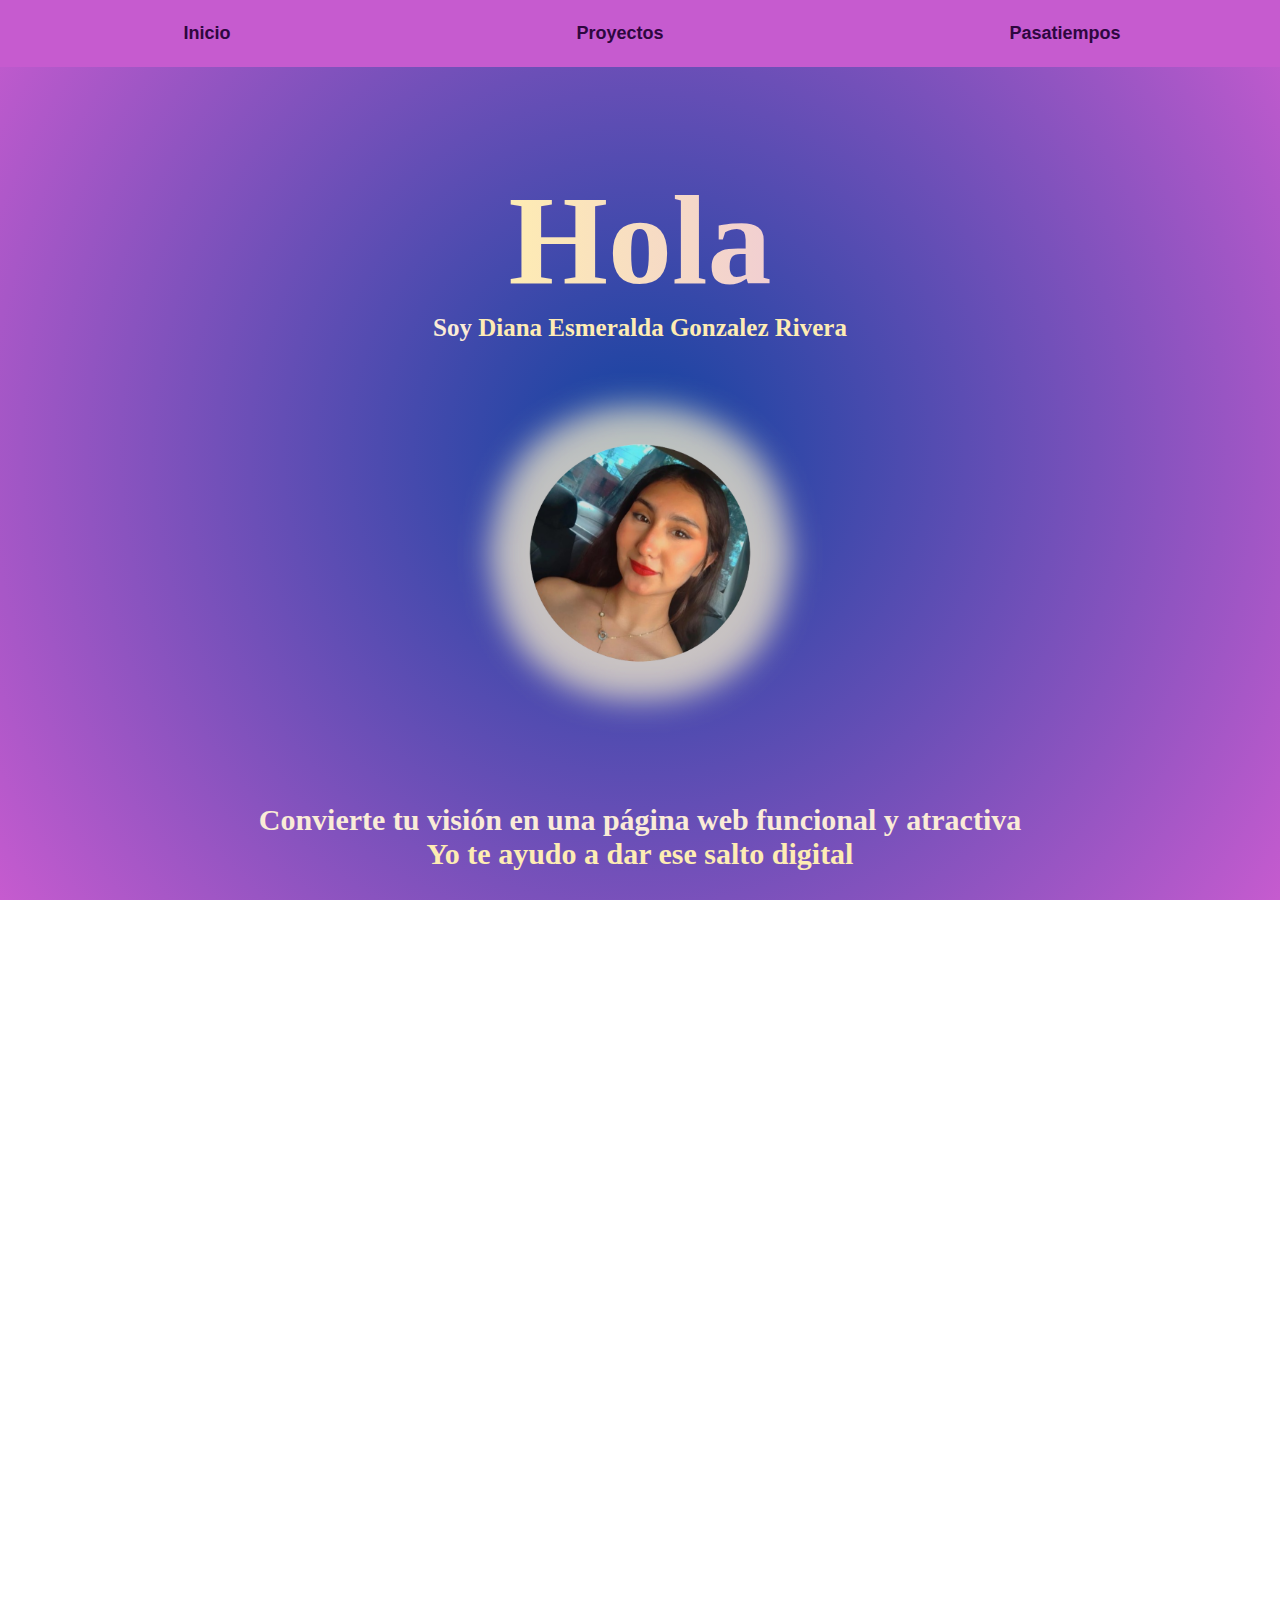
<file: index.html>
<!DOCTYPE html>
<html lang="es">

<!--HEAD-->
<head>
    <meta charset="UTF-8">
    <meta name="viewport" content="width=device-width, initial-scale=1.0">
    <!--Nombre pagina-->
    <title>Diana Esmeralda González Rivera </title>
    
    <!--Se pre-carga la hoja de estilos normalize.css para garantizar que esté disponible rápidamente-->
    <link rel="preload" href="CSS/normalize.css" as="style">

    <!--En la hoja de estilos se aplica para asegurar la consistencia del diseño entre navegadores.-->
    <link rel="stylesheet" href="CSS/normalize.css">

    <!--Se importa una fuente personalizada desde Google Fonts (Staatliches) para usarla en el diseño del sitio.-->
    <link href="https://fonts.googleapis.com/css2?family=Krub:wght@400;700&display=swap" rel="stylesheet">
    
    <link rel="preload" href="CSS/style.css" as="style">
    <!--se aplican los estilos personalizados del sitio desde style.css, permitiendo definir la apariencia específica del contenido.-->
    <link href="CSS/style.css" rel="stylesheet">
</head>

<!--BODY-->
<body>
   
   <header class="header">

        <div class="nav-bg">
            <!--barra de navegacion-->
            <nav class="nav-principal-cont contenedor">
                <a href="index.html">Inicio</a>
                <a href="proyectos.html">Proyectos</a>
                <a href="pasatiempos.html">Pasatiempos</a>
            </nav>  
        </div>
   </header>

   <section>
        <div class="texto_nombre">
            <h1 class="H1">Hola</h1>
            <h2 class="H2">Soy <span>Diana Esmeralda Gonzalez Rivera</span></h2>
            <div class="imagenPerfil"></div>
            <h3 class="H2 contactoH2">Convierte tu visión en una página web funcional y atractiva
                <span><br>Yo te ayudo a dar ese salto digital</span></h3>
            
            <a class="boton" href="#formulario">Contactar</a>
        </div>
   </section>
  
   <!--SECCION PRINCIPAL-->
   <main class="recuadro_principal">
        <section class="recuadro_cont">
                <div class="parrafo_conoceDiana">
                    <h3 class="H3 iconLado">Conoce a Diana González</h3>
                    <p>Soy estudiante de Ingeniería en Sistemas Computacionales en la Universidad Autónoma de Aguascalientes, México, actualmente cursando el quinto semestre de la carrera. A lo largo de mi formación, he adquirido conocimientos en diversos lenguajes de programación, así como en áreas clave como matemáticas, física y sistemas operativos, entre otras disciplinas. Estos aprendizajes me han proporcionado una base sólida tanto en la teoría como en la práctica, permitiéndome desarrollar habilidades técnicas y analíticas esenciales para mi desarrollo profesional.</p>
    
                </div>

                <div class="recuadro_redes">
                    <!--Redes-->
                
                    <div class="icon-container">
                        <!--Red social-->
                        <a href="https://www.linkedin.com/in/dianaesmeraldagonzalezrivera/" target="_blank"><svg  class="icon" xmlns="http://www.w3.org/2000/svg" width="16" height="16" fill="currentColor" class="bi bi-linkedin" viewBox="0 0 16 16">
                            <path d="M0 1.146C0 .513.526 0 1.175 0h13.65C15.474 0 16 .513 16 1.146v13.708c0 .633-.526 1.146-1.175 1.146H1.175C.526 16 0 15.487 0 14.854zm4.943 12.248V6.169H2.542v7.225zm-1.2-8.212c.837 0 1.358-.554 1.358-1.248-.015-.709-.52-1.248-1.342-1.248S2.4 3.226 2.4 3.934c0 .694.521 1.248 1.327 1.248zm4.908 8.212V9.359c0-.216.016-.432.08-.586.173-.431.568-.878 1.232-.878.869 0 1.216.662 1.216 1.634v3.865h2.401V9.25c0-2.22-1.184-3.252-2.764-3.252-1.274 0-1.845.7-2.165 1.193v.025h-.016l.016-.025V6.169h-2.4c.03.678 0 7.225 0 7.225z"/>
                          </svg>
                        </a>

                        <a href="https://github.com/Dianaqwert" target="_blank"><svg class="icon" xmlns="http://www.w3.org/2000/svg" width="16" height="16" fill="currentColor" class="bi bi-github" viewBox="0 0 16 16">
                            <path d="M8 0C3.58 0 0 3.58 0 8c0 3.54 2.29 6.53 5.47 7.59.4.07.55-.17.55-.38 0-.19-.01-.82-.01-1.49-2.01.37-2.53-.49-2.69-.94-.09-.23-.48-.94-.82-1.13-.28-.15-.68-.52-.01-.53.63-.01 1.08.58 1.23.82.72 1.21 1.87.87 2.33.66.07-.52.28-.87.51-1.07-1.78-.2-3.64-.89-3.64-3.95 0-.87.31-1.59.82-2.15-.08-.2-.36-1.02.08-2.12 0 0 .67-.21 2.2.82.64-.18 1.32-.27 2-.27s1.36.09 2 .27c1.53-1.04 2.2-.82 2.2-.82.44 1.1.16 1.92.08 2.12.51.56.82 1.27.82 2.15 0 3.07-1.87 3.75-3.65 3.95.29.25.54.73.54 1.48 0 1.07-.01 1.93-.01 2.2 0 .21.15.46.55.38A8.01 8.01 0 0 0 16 8c0-4.42-3.58-8-8-8"/>
                          </svg>
                        </a>

                        <a href="https://www.instagram.com/dianaesmeral_/" target="_blank"><svg class="icon" xmlns="http://www.w3.org/2000/svg" width="16" height="16" fill="currentColor" class="bi bi-instagram" viewBox="0 0 16 16">
                            <path d="M8 0C5.829 0 5.556.01 4.703.048 3.85.088 3.269.222 2.76.42a3.9 3.9 0 0 0-1.417.923A3.9 3.9 0 0 0 .42 2.76C.222 3.268.087 3.85.048 4.7.01 5.555 0 5.827 0 8.001c0 2.172.01 2.444.048 3.297.04.852.174 1.433.372 1.942.205.526.478.972.923 1.417.444.445.89.719 1.416.923.51.198 1.09.333 1.942.372C5.555 15.99 5.827 16 8 16s2.444-.01 3.298-.048c.851-.04 1.434-.174 1.943-.372a3.9 3.9 0 0 0 1.416-.923c.445-.445.718-.891.923-1.417.197-.509.332-1.09.372-1.942C15.99 10.445 16 10.173 16 8s-.01-2.445-.048-3.299c-.04-.851-.175-1.433-.372-1.941a3.9 3.9 0 0 0-.923-1.417A3.9 3.9 0 0 0 13.24.42c-.51-.198-1.092-.333-1.943-.372C10.443.01 10.172 0 7.998 0zm-.717 1.442h.718c2.136 0 2.389.007 3.232.046.78.035 1.204.166 1.486.275.373.145.64.319.92.599s.453.546.598.92c.11.281.24.705.275 1.485.039.843.047 1.096.047 3.231s-.008 2.389-.047 3.232c-.035.78-.166 1.203-.275 1.485a2.5 2.5 0 0 1-.599.919c-.28.28-.546.453-.92.598-.28.11-.704.24-1.485.276-.843.038-1.096.047-3.232.047s-2.39-.009-3.233-.047c-.78-.036-1.203-.166-1.485-.276a2.5 2.5 0 0 1-.92-.598 2.5 2.5 0 0 1-.6-.92c-.109-.281-.24-.705-.275-1.485-.038-.843-.046-1.096-.046-3.233s.008-2.388.046-3.231c.036-.78.166-1.204.276-1.486.145-.373.319-.64.599-.92s.546-.453.92-.598c.282-.11.705-.24 1.485-.276.738-.034 1.024-.044 2.515-.045zm4.988 1.328a.96.96 0 1 0 0 1.92.96.96 0 0 0 0-1.92m-4.27 1.122a4.109 4.109 0 1 0 0 8.217 4.109 4.109 0 0 0 0-8.217m0 1.441a2.667 2.667 0 1 1 0 5.334 2.667 2.667 0 0 1 0-5.334"/>
                          </svg>
                        </a>

                        <a href="https://discordapp.com/users/1082499229156638720" target="_blank"><svg class="icon" xmlns="http://www.w3.org/2000/svg" width="16" height="16" fill="currentColor" class="bi bi-discord" viewBox="0 0 16 16">
                            <path d="M13.545 2.907a13.2 13.2 0 0 0-3.257-1.011.05.05 0 0 0-.052.025c-.141.25-.297.577-.406.833a12.2 12.2 0 0 0-3.658 0 8 8 0 0 0-.412-.833.05.05 0 0 0-.052-.025c-1.125.194-2.22.534-3.257 1.011a.04.04 0 0 0-.021.018C.356 6.024-.213 9.047.066 12.032q.003.022.021.037a13.3 13.3 0 0 0 3.995 2.02.05.05 0 0 0 .056-.019q.463-.63.818-1.329a.05.05 0 0 0-.01-.059l-.018-.011a9 9 0 0 1-1.248-.595.05.05 0 0 1-.02-.066l.015-.019q.127-.095.248-.195a.05.05 0 0 1 .051-.007c2.619 1.196 5.454 1.196 8.041 0a.05.05 0 0 1 .053.007q.121.1.248.195a.05.05 0 0 1-.004.085 8 8 0 0 1-1.249.594.05.05 0 0 0-.03.03.05.05 0 0 0 .003.041c.24.465.515.909.817 1.329a.05.05 0 0 0 .056.019 13.2 13.2 0 0 0 4.001-2.02.05.05 0 0 0 .021-.037c.334-3.451-.559-6.449-2.366-9.106a.03.03 0 0 0-.02-.019m-8.198 7.307c-.789 0-1.438-.724-1.438-1.612s.637-1.613 1.438-1.613c.807 0 1.45.73 1.438 1.613 0 .888-.637 1.612-1.438 1.612m5.316 0c-.788 0-1.438-.724-1.438-1.612s.637-1.613 1.438-1.613c.807 0 1.451.73 1.438 1.613 0 .888-.631 1.612-1.438 1.612"/>
                          </svg>
                        </a>

                    </div>
                </div>

        </section>

        <section class="recuadro_cont">

            <div class="parrafo_lista_conoceDiana">

                 <!--ICONOS-->
                <div class="icon-container">
                    <svg class="icon" xmlns="http://www.w3.org/2000/svg" width="24" height="24" viewBox="0 0 24 24"><path d="M24 10.935v2.131l-8 3.947v-2.23l5.64-2.783-5.64-2.79v-2.223l8 3.948zm-16 3.848l-5.64-2.783 5.64-2.79v-2.223l-8 3.948v2.131l8 3.947v-2.23zm7.047-10.783h-2.078l-4.011 16h2.073l4.016-16z"/></svg>
                </div>
                
                <h3 class="H3"> Cursos que he realizado </h3>
                <p>He hecho diferentes proyectos de desarrollo web gracias a diferentes Bootcamps y cursos que cursado , así mismo la carrera de ISC me ha ayudado a tener conocimientos solidos en Front End y Back End.
                </p>
                
                <ol class="lista_experiencia">
                    <li class="H4">Tecnolochicas PRO en diseños de sitios web</li>
                    <p>Este fue uno de mis primeros bootcamps y me abrió las puertas al fascinante mundo del desarrollo web. Durante el programa, tuve la oportunidad de descubrir diversas herramientas como HTML, CSS y JavaScript, y desarrollar habilidades esenciales en diseño web y buenas prácticas de codificación. Estas bases me han permitido construir un conocimiento más integral de lo que implica ser un desarrollador web.</p>

                    <li class="H4">JavaScript Moderno Guía Definitiva Construye +20 Proyectos</li>
                    <p>Actualmente estoy cursando este completo curso para profundizar en JavaScript, un lenguaje clave en el desarrollo web. Este conocimiento me permitirá implementar soluciones dinámicas y eficientes en mis futuros proyectos, tanto a nivel de Front-End como de Back-End.</p>

                    <li class="H4">Alura Latam.</li>
                    <p>Además del curso anterior , estoy cursando la especialidad en Back-End Developer con el objetivo de tener una comprensión completa y profunda de lo que implica esta área. Mi meta es dominar las herramientas y tecnologías necesarias para manejar la lógica del servidor y garantizar la funcionalidad eficiente y segura de aplicaciones web robustas, integrando el Front-End con el Back-End de manera efectiva</p>
                </ol>
                
                <!--imagenes-->
                <div class="contendor-imagenes imagenes">
                    <div class="imagenes primeraTech"></div>
                    <div class="imagenes terceraO"></div>
                    <div class="imagenes segundaUd"></div>
                </div>
               
            
            </div>
        </section>    
        
   </main>

   <!--FORMULARIO-->
<section>
    <h2 class="H2 contactoH2">¡Hablemos!</h2>

    <form class="formulario" id="formulario"> <!--FORMULARIO -->
        <fieldset> <!--RECUADRO-->

            <legend class="legend">Contactame llenando todos los campos</legend>
        
            <div class="contenedor-campos">
                <div class="campo"> <!--Escalar-->
                    <label class="H5">Nombre</label>
                    <input class="input-text" type="text" placeholder="Nombre">
                </div>

                <div class="campo">
                    <label class="H5">Telefono</label>
                    <input class="input-text" type="tel" placeholder="Telefono">
                </div>
        
                <div class="campo">
                    <label class="H5">Correo</label>
                    <input class="input-text" type="email" placeholder="email">
                </div>

                <div class="campo"> 
                    <label class="H5">Mensaje</label>                           
                    <textarea class="input-text" ></textarea>
                </div>

            </div><!--contendor campos-->

            <div class="alinear-derecha-flex">
                <input class="boton w-sm-100" type="submit" value="Enviar">
            </div>
        </fieldset>
     </form>
</section>

    
   <!--footer-->

   <section>
        <div class="cont_final">
            <!--icono-->
            <h3 class="H2 foot">Si lo puedo imaginar<br><span>lo puedo crear</span></h3>
        </div>
    
   </section>

   <footer class="footer">
    <p>Diana Esmeralda González Rivera<br> ID:280109
    </p>
   </footer>


</body>

</html>
</file>
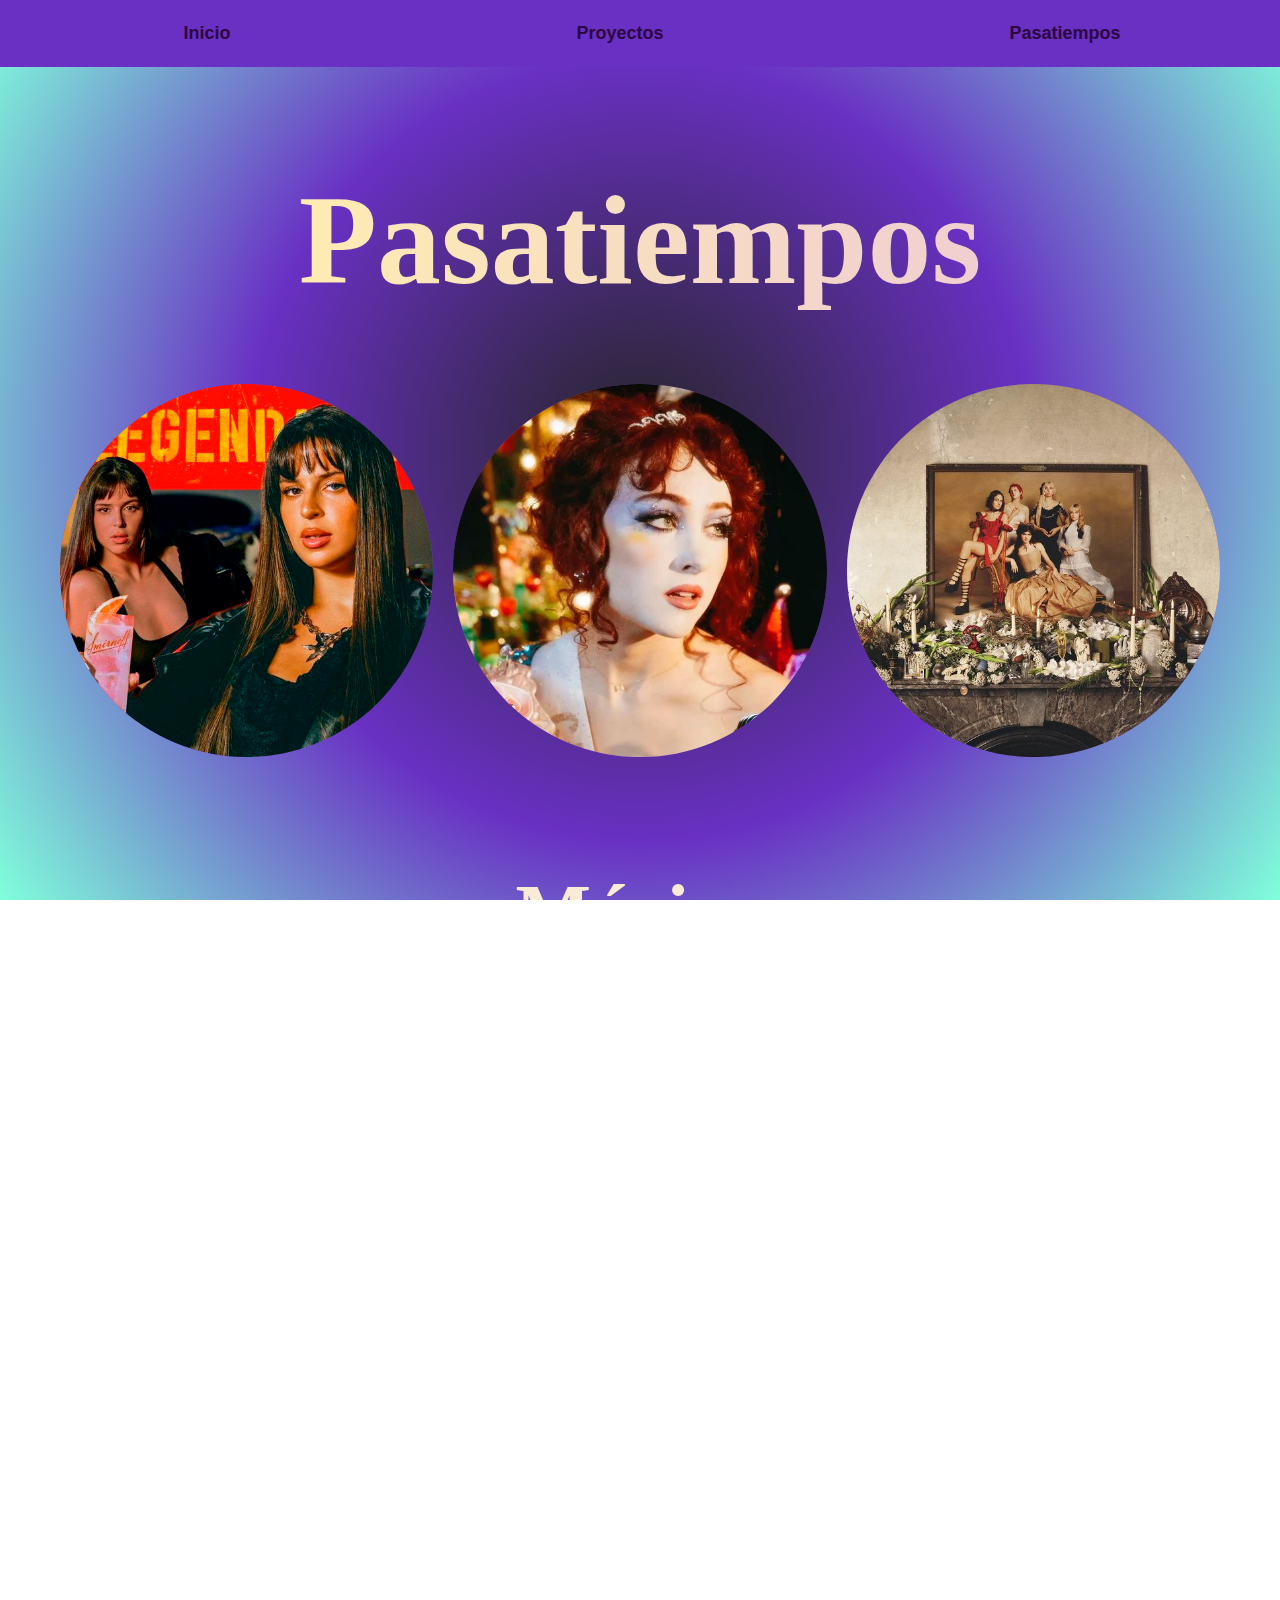
<file: pasatiempos.html>
<!DOCTYPE html>
<html lang="en">
<head>
    <meta charset="UTF-8">
    <meta name="viewport" content="width=device-width, initial-scale=1.0">


    <title>Pasatiempos</title>

    <!--Se pre-carga la hoja de estilos normalize.css para garantizar que esté disponible rápidamente-->
    <link rel="preload" href="CSS/normalize.css" as="style">

    <!--En la hoja de estilos se aplica para asegurar la consistencia del diseño entre navegadores.-->
    <link rel="stylesheet" href="CSS/normalize.css">

    <!--Se importa una fuente personalizada desde Google Fonts (Staatliches) para usarla en el diseño del sitio.-->
    <link href="https://fonts.googleapis.com/css2?family=Krub:wght@400;700&display=swap" rel="stylesheet">
    
    <link rel="preload" href="CSS/style.css" as="style">
    <!--se aplican los estilos personalizados del sitio desde style.css, permitiendo definir la apariencia específica del contenido.-->
    <link href="CSS/style.css" rel="stylesheet">

</head>

<body class="pasatiemposBody">

    <header class="header">
        <div class="nav-bg barraNavPasa">
            <!--barra de navegacion-->
            <nav class="nav-principal-cont contenedor colorNavPas">
                <a class="n2" href="index.html">Inicio</a>
                <a class="n2" href="proyectos.html">Proyectos</a>
                <a class="n2" href="pasatiempos.html">Pasatiempos</a>
             </nav>  
        </div>

        <div class="texto_nombre">
            <h1 class="H1 pasatiempos_h1">Pasatiempos</h1>
        </div>
    </header>

    <main class="recuadro_principal">
        <!--Pinterest-->
        <section>
           

            <div class="contenedor-cuadricula pasatiemposCuadricula">
                <!--Imagenes de musica-->
                <div class="cuadro circulosCuadricula">
                    <div class="contenedor-imagenesProyectos musica">
                        <a href="https://open.spotify.com/intl-es/track/2neEt3A8fA4Scfwo4jAw1J?si=20a14effad0c4044" target="_blank">
                            <img src="./imagenes/nathieP.jpg" alt="Imagen" class="imagenProyecto">
                        </a>
                    </div>
                </div>

                <div class="cuadro circulosCuadricula">
                    <div class="contenedor-imagenesProyectos musica">
                        <a href="https://open.spotify.com/intl-es/track/0WbMK4wrZ1wFSty9F7FCgu?si=b77463d8cf124217" target="_blank">
                            <img src="./imagenes/chappel.jpg" alt="Imagen" class="imagenProyecto">
                        </a>
                        
                    </div>
                </div>

                <div class="cuadro circulosCuadricula">
                    <div class="contenedor-imagenesProyectos musica"></div>
                        <a href="https://open.spotify.com/intl-es/track/1gRK6QnBOpNtEDjYKftzTc?si=4f2bc79746c64d8d" target="_blank">
                            <img src="./imagenes/theLastDinner.jpg" alt="Imagen" class="imagenProyecto">
                        </a>
                    </div>

                </div>
            </div>

            
            <!--Descripcion del pasatiempo de musica-->
            <h2 class="H2 pasatiemposH2">Música</h2>

            <div class="contenedor-cuadricula">
                <div class="cuadro">
                    <p>Me fascina escuchar música la mayor parte del tiempo y disfruto mucho descubrir nuevos géneros que me permitan explorar diferentes ritmos y emociones.<br><br>Para mí, la música juega un papel fundamental, ya que me acompaña en casi todas mis actividades diarias, brindándome tanto concentración como relajación según el momento. Es una fuente constante de inspiración, energía y creatividad que transforma cada instante, haciéndolo más significativo.<br><br> <span>La música tiene el poder de elevar mi ánimo y conectar mis pensamientos, por lo que es indispensable en mi día a día.</span></p>
                    </div>

                    <div class="cuadro imgFraseMusica">
                        <div class="contenedor-imagenesProyectos musica"></div>
                            <img src="./imagenes/fraseMusica.jpg" alt="Imagen" class="imagenProyecto">
                        </div>
    
                    </div>

                </div>
                
            </div>

            <!--segundo pasatiempo-->
            <div class="contenedor-cuadricula">
                <!--Imagenes de musica-->
                <div class="cuadro circulosCuadricula circulo1">
                    <div class="contenedor-imagenesProyectos musica">
                        <a href="https://open.spotify.com/episode/2HAL0z7AMbHsMEJiqwIQZT?si=965093dbb5274403" target="_blank">
                            <img src="./imagenes/callHerdady.jpeg" alt="Imagen" class="imagenProyecto">
                        </a>
                    </div>
                </div>

                <div class="cuadro circulosCuadricula circulo2">
                    <div class="contenedor-imagenesProyectos musica">
                        <a href="https://open.spotify.com/episode/4rdu7xkintVHERbXOsT4SE?si=km6KfsmwRmyjGz8t5ahEtw" target="_blank">
                            <img src="./imagenes/estasMorras.png" alt="Imagen" class="imagenProyecto">
                        </a>
                    </div>
                </div>

            </div>
             <!--Descripcion del pasatiempo de podcast-->
            <h2 class="H2 pasatiemposH2">Podcast</h2>
            <div class="contenedor-cuadricula rectangulo">
                <div class="cuadro">
                    <p>Los podcasts me ayudan a reflexionar sobre diversas situaciones de la vida diaria, fomentando mi conciencia como ser humano.Disfruto mucho escuchar sobre temas sociales y contextuales, así como explorar diferentes perspectivas expresadas por otras personas.<br>Me interesan especialmente temas como el 'mansplaining', los estándares de belleza y otros similares.Además, me resulta muy entretenido escuchar podcasts que abordan experiencias personales, ya que me permiten<span> conectar con realidades distintas.</span></p>

                    <h3 class="H3">Algunos podcast que escucho son:</h3>

                    <ul class="lista">
                        <li>Call Her Daddy</li>
                        <li>Estas Morras</li>
                        <li>Se regalan dudas</li>
                        <li>Seis de copas</li>
                        <li>Mas allá del rosa</li>
                    </ul>

                </div>
            </div>

            <!--TERCER PASATIEMPO-->
           
            <div class="contenedor-cuadricula pasatiemposCuadricula">
                <!--Imagenes de musica-->
                <div class="cuadro circulosCuadricula">
                    <div class="contenedor-imagenesProyectos musica">
                        <img src="./imagenes/kittie.jpg" alt="Imagen" class="imagenProyecto">
                    </div>
                </div>

                <div class="cuadro circulosCuadricula">
                    <div class="contenedor-imagenesProyectos musica">
                        <img src="./imagenes/gym.jpg" alt="Imagen" class="imagenProyecto">
                    </div>
                </div>

                <div class="cuadro circulosCuadricula">
                    <div class="contenedor-imagenesProyectos musica"></div>
                        <img src="./imagenes/rataGym2.jpg" alt="Imagen" class="imagenProyecto">
                    </div>

                </div>
            </div>
           
            <!---->

            <h2 class="H2 pasatiemposH2">Deporte</h2>
            <div class="contenedor-cuadricula gymCuad">
                
                <div class="cuadro">
                    <p>Hacer ejercicio me permite tener un mayor control sobre mis actividades diarias y mejorar mi salud física y mental. Además de fortalecer mi cuerpo, me ayuda a liberar estrés, aumentar mi energía y mejorar mi concentración. Generalmente, disfruto ir al gimnasio, asistir a clases de spinning y practicar acondicionamiento físico, lo que me proporciona una rutina equilibrada y saludable.<span> Estos hábitos no solo benefician mi bienestar físico, sino que también influyen positivamente en mi estado de ánimo y productividad. </span></p>
                </div>
                
                <div class="cuadro imgFraseMusica">
                    <div class="contenedor-imagenesProyectos musica">
                        <iframe style="border-radius:12px" src="https://open.spotify.com/embed/track/65kk9CAAqFI3LWBEhUwVqd?utm_source=generator&theme=0" width="100%" height="352" frameBorder="0" allowfullscreen="" allow="autoplay; clipboard-write; encrypted-media; fullscreen; picture-in-picture" loading="lazy"></iframe>
                    </div>
                </div>

            </div>
        </section>

    </main>
    
</body>


<footer class="footer fproyectos">
    <p>Diana Esmeralda González Rivera<br> ID:280109
    </p>
</footer>

</html>
</file>
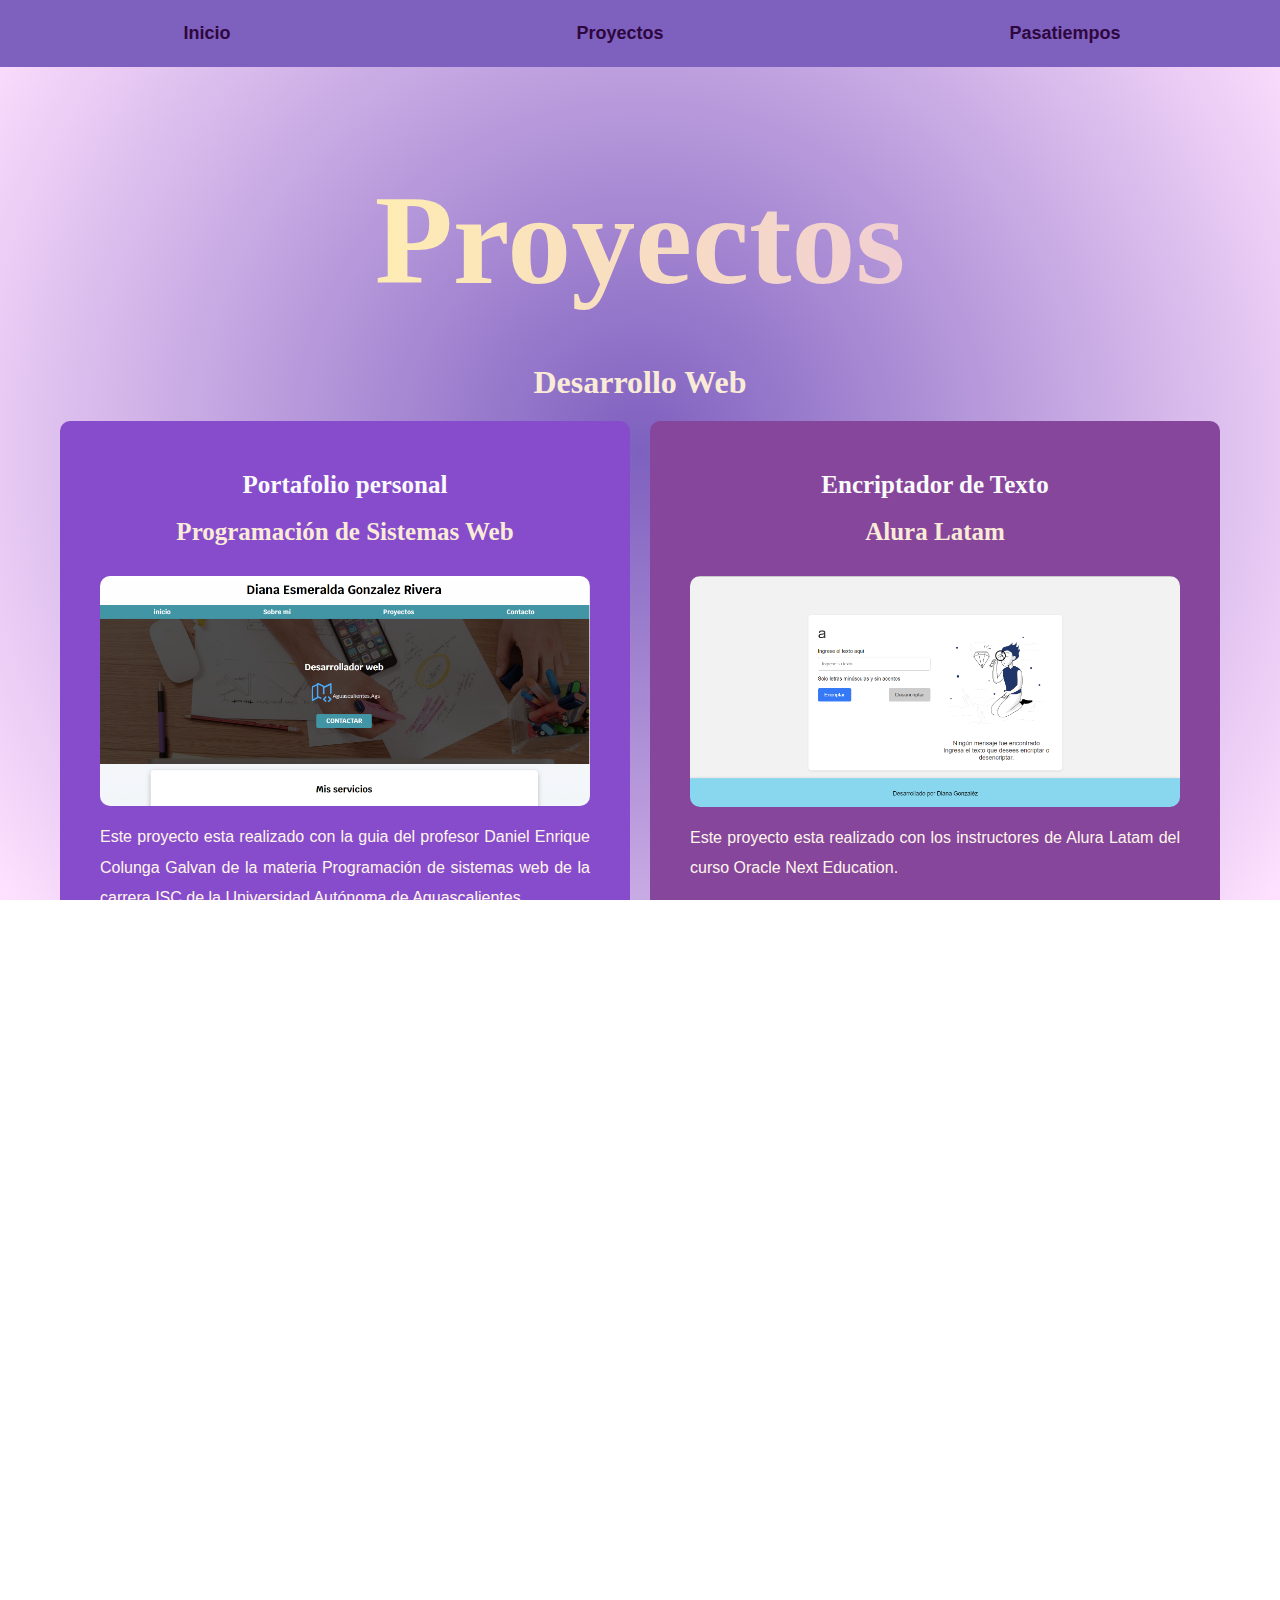
<file: proyectos.html>
<!DOCTYPE html>
<html lang="es">
<head>
    <meta charset="UTF-8">
    <meta name="viewport" content="width=device-width, initial-scale=1.0">
    <title>Proyectos</title>

     <!--Se pre-carga la hoja de estilos normalize.css para garantizar que esté disponible rápidamente-->
     <link rel="preload" href="CSS/normalize.css" as="style">

     <!--En la hoja de estilos se aplica para asegurar la consistencia del diseño entre navegadores.-->
     <link rel="stylesheet" href="CSS/normalize.css">
 
     <!--Se importa una fuente personalizada desde Google Fonts (Staatliches) para usarla en el diseño del sitio.-->
     <link href="https://fonts.googleapis.com/css2?family=Krub:wght@400;700&display=swap" rel="stylesheet">
     
     <link rel="preload" href="CSS/style.css" as="style">
     <!--se aplican los estilos personalizados del sitio desde style.css, permitiendo definir la apariencia específica del contenido.-->
     <link href="CSS/style.css" rel="stylesheet">

</head>

<body class="p1">

    <header class="header"></header>
        <div class="nav-bg b1">
            <!--barra de navegacion-->
            <nav class="nav-principal-cont contenedor">
                <a class="n1" href="index.html">Inicio</a>
                <a class="n1" href="proyectos.html">Proyectos</a>
                <a class="n1" href="pasatiempos.html">Pasatiempos</a>
            </nav>  
        </div>
        <div class="texto_nombre">
            <h1 class="H1 proyectos_h1">Proyectos</h1>
        </div>
   </header>

    <main class="recuadro_principal">
        <!--PROYECTOS NO DE DISEÑO WEB-->
        <section>
            <h2 class=" H2 proyectosH2">Desarrollo Web</h2>

            <div class="contenedor-cuadricula">
                
                <div class="cuadro">
                    <h3 class="H3 h3_p2">Portafolio personal</h3>
                    <h2 class="H2 h2Proc">Programación de Sistemas Web</h2>
                    <div class="contenedor-imagenesProyectos">
                        <a href="https://portafoliodianagonzalezactividad.netlify.app/" target="_blank">
                            <img src="./imagenes/portafolipDW.png" alt="Imagen del proyecto" class="imagenProyecto">
                        </a>
                    </div>
                    
                    <p>Este proyecto esta realizado con la guia del profesor Daniel Enrique Colunga Galvan de la materia Programación de sistemas web de la carrera ISC de la Universidad Autónoma de Aguascalientes. </p>
                    <h4 class="H4">¿En qué consiste el proyecto?</h4>
                    <p>El proyecto fue una práctica realizada en la materia de Programación de Sistemas Web, en la cual se aplicaron diversos conocimientos de HTML y CSS para comprender a fondo las múltiples herramientas y funcionalidades que ofrecen ambas tecnologías.</p>
                </div>

                <div class="cuadro P2">
                    <div>
                        <h3 class="H3 h3_p2">Encriptador de Texto</h3>
                        <h2 class="H2 h2Proc">Alura Latam</h2>
                        <div class="contenedor-imagenesProyectos">
                            <a href="https://dianaqwert.github.io/Encriptador_Texto/" target="_blank">
                                <img src="./imagenes/ecriptadorTexto.png" alt="Imagen del proyecto" class="imagenProyecto">
                            </a>
                        </div>
                        
                        <p>Este proyecto esta realizado con los instructores de Alura Latam del curso Oracle Next Education. </p>
                        <h4 class="H4">¿En qué consiste el proyecto?</h4>
                        <p>El proyecto consistió en desarrollar un encriptador de texto, utilizando HTML, CSS y JavaScript para construir una interfaz intuitiva y funcional. El encriptador permite al usuario ingresar un texto y generar una versión encriptada siguiendo un conjunto de reglas predefinidas, así como desencriptar el texto cuando sea necesario. Además, se implementó el uso de GitHub para gestionar el control de versiones del proyecto y crear un README detallado, explicando su funcionamiento, características y guía de uso.</p>
                        
                    </div>
                </div>


                <div class="cuadro P2">
                    
                    <h3 class="H3 h3_p2">Juego del Numero Secreto</h3>
                    <h2 class="H2 h2Proc">Alura Latam</h2>
                    <div class="contenedor-imagenesProyectos">
                    <a href="https://dianaqwert.github.io/Juego-Secreto/" target="_blank">
                        <img src="./imagenes/juegoNS.png" alt="Imagen del proyecto" class="imagenProyecto">
                     </a>
                    </div>
                
                    <p>Este proyecto esta realizado con los instructores de Alura Latam del curso Oracle Next Education. </p>
                    <h4 class="H4">¿En qué consiste el proyecto?</h4>
                    <p>Encontrar el número secreto es un proyecto que consiste en un juego interactivo desarrollado con JavaScript, HTML y CSS. El jugador introduce un número y, mediante la lógica implementada en JavaScript, el sistema analiza si el número es mayor, menor o coincide con el número secreto. Cuando el jugador adivina correctamente, el juego muestra en cuántos intentos se logró acertar. <br><br>Este proyecto no solo pone en práctica la manipulación del DOM y la interacción con el usuario, sino también la implementación de lógica condicional en JavaScript.</p>

                </div>

                <div class="cuadro P3">
                    <h3 class="H3 h3_p2">Clonación de Google</h3>
                    <h2 class="H2 h2Proc">TecnolochicasPro</h2>
                    <div class="contenedor-imagenesProyectos">
                    <a href="https://googleactivity.netlify.app/" target="_blank">
                        <img src="./imagenes/googleAct.png" alt="Imagen del proyecto" class="imagenProyecto">
                    </a>
                    </div>
                
                    <p> La realización de este proyecto se realizo con la instrcutora Nancy Salazar del curso de TecnolochicasPro .<br><br>En este proyecto, tuve mi primer acercamiento al desarrollo web, adquiriendo conocimientos sobre HTML, CSS y JavaScript. Aprendí a comprender la estructura y el funcionamiento de estas tecnologías como herramientas esenciales para la creación de sitios web.</p>
                    <h4 class="H4">¿En qué consiste el proyecto?</h4>
                    <p>El proyecto consistió en replicar la página principal del buscador de Google, incluyendo la barra de búsqueda y todos los elementos visuales clave, con el objetivo de practicar y mejorar mis habilidades en la construcción de interfaces web funcionales y visualmente precisas.</p>

                </div>

                <div class="cuadro P2">
                    <h3 class="H3 h3_p2">Pequeño Portafolio web</h3>
                    <h2 class="H2 h2Proc">Alura Latam</h2>
                    <div class="contenedor-imagenesProyectos">
                    <a href="https://portafolio-rho-murex.vercel.app/index.html" target="_blank">
                        <img src="./imagenes/sitioWebP.png" alt="Imagen del proyecto" class="imagenProyecto">
                    </a>
                    </div>
                
                    <p> Este proyecto esta realizado con los instructores de Alura Latam del curso Oracle Next Education. </p>
                    <h4 class="H4">¿En qué consiste el proyecto?</h4>
                    <p>Se desarrolló un proyecto de un pequeño sitio web que fue planificado utilizando Figma, donde se aplicaron y comprendieron diversos conceptos de CSS para el diseño y estilización. Durante el proceso, se exploraron las funcionalidades de Figma como herramienta de diseño colaborativo, así como otras utilidades que facilitaron la organización del proyecto.Además, se utilizó Vercel para el despliegue del sitio web, permitiendo su visualización y acceso en línea.</p>
                </div>

                <div class="cuadro cont_final">
                    <h3 class="H3 h3_pn">
                        while(alive) {<br>
                            eat();<br>
                            code();<br>
                            sleep();<br>
                            repeat();<br>
                        <br>}
                    </h3>
                </div>

            </div>
        </section>

        <section>
            <!--PROYECTOS NO WEB-->
            <h2 class=" H2 proyectosH2">Proyectos hechos en la carrera de ISC</h2>
            <h3 class="H3 h3_p2">Diferentes Materias</h3>

            <div class="contenedor-cuadricula">

                <div class="cuadro nw1">
                    <h3 class="H3 h3_p2">Round Robin-Buddy System</h3>
                    <h2 class="H2 h2Proc">Materia de Sistemas Operativos</h2>

                    <div class="contenedor-imagenesProyectos">
                        <img src="./imagenes/RRBdMENU.png" alt="Imagen del proyecto" class="imagenProyecto">
                    </div>
                
                    <p> Este proyecto esta realizado aplicando conocimeintos de logica de programación como memoria dinamica , listas doblemente enlazadas , clases y polimorfismo en el lenguaje C++ </p>
                    <h4 class="H4">¿En qué consiste el proyecto?</h4>
                    <p>Consiste en una simulación de los metodos de gestión de recursos y asignacion de tareas en sistemas operativos y programación los cuales son Round Robin y Buddt System.<br>
                    Se basa en un cuanto de tiempo , memoria y velocidad del mismo.</p>

                    <div class="contenedor-imagenesProyectos">
                        <img src="./imagenes/roundR.png" alt="Imagen del proyecto" class="imagenProyecto">
                    </div>
                    
                </div>

                <!--P2-->
                <div class="cuadro nw2">
                    <h3 class="H3 h3_p2">Juego Pacman</h3>
                    <h2 class="H2 h2Proc">Materia de Programación II</h2>

                    <div class="contenedor-imagenesProyectos">
                        <a href="https://eduuaa-my.sharepoint.com/:f:/g/personal/al280109_edu_uaa_mx/EsmXQ27HF_BOmNk8IGgmwscBAN_ibfbJp96VcmeVcnmD3w?e=6L49ge" target="_blank"> <img src="./imagenes/n3.png" alt="Imagen del proyecto" class="imagenProyecto">
                        </a>
                    </div>

                    <p> Este proyecto esta realizado aplicando conocimeintos de logica de programación como memoria dinamica , clases,polimorfismo  en lenguaje C++  y la herramienta de allegro.</p>
                    <h4 class="H4">¿En qué consiste el proyecto?</h4>
                    <p>Consiste en un juego parecido a Pacman que consta de tres niveles con diferente jugador en cada nivel con temática de Gravity Falls.
                    </p>

                    <div class="contenedor-imagenesProyectos">
                        <a href="https://eduuaa-my.sharepoint.com/:f:/g/personal/al280109_edu_uaa_mx/EsmXQ27HF_BOmNk8IGgmwscBAN_ibfbJp96VcmeVcnmD3w?e=6L49ge" target="_blank"> <img src="./imagenes/N2.png" alt="Imagen del proyecto" class="imagenProyecto">
                        </a>
                    </div>
                    
                    <h4 class="H4">Mas información...</h4>
                    <p>Si deseas ver el juego e interactuar, dando click a las imagenes te llevan a un link que mostrara una carpeta, esta se descarga y se ejecuta el ejecutable. </p>

                </div>

                <!--P2-->
                <div class="cuadro nw3">
                    <h3 class="H3 h3_p2">Calculadora IEEE</h3>
                    <h2 class="H2 h2Proc">Materia  de Lenguaje Ensamblador</h2>

                    <div class="contenedor-imagenesProyectos">
                        <img src="./imagenes/calcIEE.png" alt="Imagen del proyecto" class="imagenProyecto">
                    </div>

                    <p>El proyecto se realizo por medio de lenguaje ensamblador con el programa de emu8086.</p>
                    <h4 class="H4">¿En qué consiste el proyecto?</h4>
                    <p>Es una calculadora de punto flotante que hace los calculos pertinentes para mostrar el resultado en formato IEEE o en decimal. Se aplican diferentes conocimientos del lenguaje como instrucciones MOV y funciones PROC.
                    </p>
                </div>
            </div>
        </section>
    </main>
</body>


<footer class="footer fproyectos">
    <p>Diana Esmeralda González Rivera<br> ID:280109
    </p>
</footer>


</html>
</file>
<file: CSS/style.css>
/*Funcion de los colores de la pagina*/
:root{
    --azul:#10439F;
    --morado:#874CCC;
    --moradoB:#E4B1F0;
    --moradoF:#BF2EF0;
    --mRosa:#C65BCF;
    --rosa:#F27BBD;
    --rosaC:#FFCBCB;
    --amarillo:#FEECB3;
    --parrafo:#FFF6EA;
    --blanco:#FAFAFA;
    --b2:#FFF6EA;
    --negro:#1D242B;
}


html{
    font-size: 62.5%;
    box-sizing: border-box;
    scroll-snap-stop: y mandatory;
    scroll-behavior: smooth; /* Desplazamiento suave */
}


*,*:before, *:after{
    box-sizing: inherit;
}

/*UTILIDADES*/

.w-sm-100{
    width: 100%;
}

@media (min-width:768px) {
    .w-sm-100{
        width: auto;
    }
}

.flex{
    display: flex;
}


head{
    display: none;
}

body{
    height: 100vh; /* Asegúrate de que el body ocupe toda la altura de la ventana */
    background: radial-gradient(circle, #10439F, #C65BCF); /* Degradado radial */
}

/*botones*/
.boton{
    background-color: var(--moradoF);
    color:var(--blanco);
    padding: 1rem 2rem;
    margin-top: 0.4rem;
    font-size: 1.5rem;
    text-decoration: none;
    text-transform: uppercase;
    font-family:Verdana;
    font-weight: bold;
    border-radius: .5rem;
    width: 90%;
    text-align: center;
    border: none;
}

@media (min-width:768px) {
    .boton{
        width: auto;
    }

}

.boton:hover{
    cursor:pointer;
}

html, body{
    overflow-x: hidden; 
    width: 100%; 
}


/*Formato para la barra de navegacion*/
.contenedor{
    display: flex;
    justify-content:space-around; /* Alinear todo a la izquierda */
    align-items: center; /* Alinear verticalmente */
    gap: 0.5rem; /* Espacio entre el logo y la navegación */
    width: 100%;
    margin: 1.2rem; /* Añadir espacio superior e inferior */
}


/*Barra denavegacion y su fondo*/
.nav-bg{
    background-color: var(--mRosa);
    padding: 0.1rem;
}

.nav-principal-cont{
    display: flex;
    flex-direction:row;
    justify-content: space-around;
    align-items: center;
}

.nav-principal-cont a{
    font-family: 'Montserrat', sans-serif;
    color:#2E073F;
    text-decoration: none;
    font-size: 1.8rem;
    font-weight: bold;
    padding: 1rem;
    transition: background-color 0.3s ease, color 0.3s ease; /* Transiciones suaves */
}

.nav-principal-cont a:hover {
    background-color: var(--mRosa); /* Cambia el color de fondo al pasar el cursor */
    color: white; /* Cambia el color del texto al pasar el cursor */
    border-radius: 5px; /* Agrega esquinas redondeadas al fondo */
}

/*h1 y h2*/
.texto_nombre{
    color:var(--blanco);
    display:flex;
    flex-direction: column;
    align-items: center;
    justify-content: center;
    font-size: 5vw; /* Ajusta el tamaño del texto según el ancho de la pantalla */
}

.texto_nombre h2, h3{
    text-align: center;
    align-items: center;
}

.texto_nombre span{
    color:var(--amarillo);
}


.H1{
    font-family: 'Times New Roman', Times, serif;
    font-size: 10vw;
    margin: 10rem 0 0; /* Espacio inferior */
    transition: transform 0.3s ease; /* Transición suave */
    background: linear-gradient(270deg,var(--blanco),var(--moradoB),var(--amarillo)); /* Degradado de color */

    background-size: 400% 400%; /* Tamaño del fondo para que tenga espacio para moverse */
    -webkit-background-clip: text; /* Clip para que el degradado solo se aplique al texto */
    color: transparent; /* Hace que el texto en sí sea transparente para mostrar el fondo */
    animation: moveColor 8s ease infinite; /* Animación infinita para mover el degradado */
}

@keyframes moveColor {
    0% {
        background-position: 0% 50%;
    }
    50% {
        background-position: 100% 50%;
    }
    100% {
        background-position: 0% 50%;
    }
}

.H1:hover {
    transform: scale(1.5); /* Aumenta el tamaño */
}

.H2{
    font-family: 'Garamond', serif;
    font-size: 2.5rem;
    margin: 0; /* Elimina el margen por defecto */
    color:antiquewhite;
}

.H2.contactoH2{
    font-size:3rem;
    text-align: center;
    margin-top: 5rem;
    margin-bottom: 5rem;

}

.H3{
    font-family: 'Garamond', serif;
    font-size: 2.5rem;
    color: var(--blanco);
    margin: 5rem 0 0; /* Espacio inferior */
    text-align: center; /* Centrar el texto */
    font-weight:bold;
}

.H4{
    font-family: 'Garamond', serif;
    font-size:2rem;
    color: var(--b2);
    margin: 5rem 0 0; /* Espacio inferior */
    text-align: center; /* Centrar el texto */
    font-weight:bold;
}

/*imagen*/
.imagenPerfil{
    width: 40rem; /* Ancho del contenedor de la imagen */
    height: 40rem; /* Alto del contenedor de la imagen */
    background-image: url(../imagenes/Imagen6.png);
    background-size: cover; /* Asegura que la imagen cubra el área */
    background-position: center; /* Centra la imagen */
    margin-top: 1rem; /* Espacio entre el H2 y la imagen */
}


/* Contenedor principal para los recuadros */
.recuadro_principal {
    display:flexbox; 
    /* Usar Flexbox para alinear los recuadros */
    justify-content: space-between; 
    /* Espacio entre los recuadros */
    max-width: 120rem;
    margin: 5rem auto; /* Espacio superior e inferior */
}

.recuadro_cont{
    display:flex;
    flex-direction: row;
    align-items: center;
    justify-content:center;
    text-align: justify;

    flex-basis: 300%; /* Más pequeño (35% del ancho del contenedor) */
    max-width:120rem;
    margin: 2rem;
    box-shadow: 0px 5px 15px 0px var(--blanco);
    background-color: var(--morado);
    padding: 5rem;
    border-radius: 1rem;
    line-height:1.9; 
}



.recuadro_redes{
    display:flex;
    flex-direction: row;
    align-items: center;
    justify-content:center;
    text-align: justify;

    flex-basis: 300%; /* Más pequeño (35% del ancho del contenedor) */
    max-width:120rem;
    padding: 2.5rem;
    margin: 2.5rem;
    height: 25rem;

    /* Border solo en el lado derecho */
    border-left: 5px solid var(--blanco); /* Ajusta el grosor y color del borde */

    /* Degradado de fondo */
    background: linear-gradient(270deg, var(--morado), var(--moradoF));
}


.H3.iconLado{
    text-align:left;
}


p,ol,ul{
    font-family: 'Krona One', sans-serif;
    font-size: 1.6rem;
    color:var(--parrafo);
    margin-bottom: 3rem; /* Espacio entre los elementos de la lista */

    list-style-position: inside; /* Asegura que los números estén dentro del recuadro de la lista */
    padding-left: 0; /* Elimina cualquier padding adicional por defecto */
    font-family: 'Krona One', sans-serif;
    font-size: 1.6rem;
    color:var(--parrafo);

    
}

.contendor-imagenes{
    display: flex;            /* Alinear los iconos en fila */
    justify-content: center;   /* Centrar los iconos */
    gap: 1.2rem;                /* Espacio entre los iconos */
    padding:0.2rem;
    /*diseño responsive*/
    flex-wrap: wrap; /* Permite que las imágenes se ajusten en múltiples filas en pantallas pequeñas */
}

.imagenes.primeraTech{
    width: 25rem; /* Ancho del contenedor de la imagen */
    height: 15rem; /* Alto del contenedor de la imagen */
    background-image: url(../imagenes/tecn.png);
    background-size: cover; /* Asegura que la imagen cubra el área */
    background-position: center; /* Centra la imagen */
    margin-top: 0.5rem; /* Espacio entre el H2 y la imagen */

}

.imagenes.segundaUd{
    width: 15rem; /* Ancho del contenedor de la imagen */
    height: 15rem; /* Alto del contenedor de la imagen */
    background-image: url(../imagenes/udemy.png);
    background-size: cover; /* Asegura que la imagen cubra el área */
    background-position:center; /* Centra la imagen */
    margin-top: 0.5rem; /* Espacio entre el H2 y la imagen */
}

.imagenes.terceraO{
    width: 25rem; /* Ancho del contenedor de la imagen */
    height: 10rem; /* Alto del contenedor de la imagen */
    background-image: url(../imagenes/aluraO.png);
    background-size: cover; /* Asegura que la imagen cubra el área */
    background-position:center; /* Centra la imagen */
    margin-top: 0.5rem;
}


/*ICONOS*/
/* Contenedor de los iconos */
.icon-container {
    display: flex;            /* Alinear los iconos en fila */
    justify-content: center;   /* Centrar los iconos */
    gap: 2rem;                /* Espacio entre los iconos */
    padding: 1rem;
    flex-wrap: wrap; /* Permite que las imágenes se ajusten en múltiples filas en pantallas pequeñas */
   
}

/* Estilos para los SVG iconos */
.icon {
    width: 8rem;              /* Ajusta el tamaño del icono */
    height: 5rem;
    fill: var(--azul);        /* Cambia el color de relleno del icono */
    transition: transform 0.3s ease, fill 0.3s ease; /* Transición suave para hover */
    margin:0;
    padding: 0;
}

/* Efecto hover en los iconos */
.icon:hover {
    transform: scale(1.2);    /* Aumenta el tamaño al hacer hover */
    fill: var(--blanco);      /* Cambia el color del icono al hacer hover */
}



/* Media query para pantallas pequeñas -> RECUADRPS*/
@media (max-width: 768px) { /* Ajusta este valor según tu diseño */
    .recuadro_principal {
        flex-direction: column; /* Cambia la dirección a columna */
        align-items: center; /* Centra los recuadros en el contenedor */
    }
    
    .recuadro_cont {
        max-width: 100%; /* Ancho completo en pantallas pequeñas */
        margin: 1rem 0; /* Espacio vertical entre recuadros */
    }
}


/*FORMULARIO*/
.formulario{
    background-color: var(--azul);
    width:min(60rem,100%);
    margin: 0 auto;
    padding: 2rem;
    border-radius: 1rem;
}

.formulario fieldset{
    border: none;
}

.H5{
    font-family: 'Krona One', sans-serif;
    font-size: 1.5rem;
    text-align: left;
    color:var(--parrafo);
    margin-top: 3rem ;
    font-weight: 700;
}


.legend{
    text-align: center;
    justify-content: center;
    font-size: 1.5rem;
    text-transform: uppercase;
    font-weight: 700;
    margin-bottom: 2rem;
    padding: 2rem;
    color:var(--amarillo);
    font-family: 'Times New Roman', Times, serif;
}

@media (min-width:768px) {
    .contenedor-campos{
        display: grid;
        grid-template-columns: 50% 50%;
        column-gap: 1rem;

    }

    .campo:nth-child(3),
    .campo:nth-child(4){
        grid-column: 1 / 3;
    }
}

.campo{
    margin-bottom: 1rem;
}

.campo.label{
    color:var(--negro);
    font-weight: bold;
    margin-bottom: 1.5rem;
    display: block;
    font-size: 1.3rem;
    font-family: 'Krona One', sans-serif;
}

.campo.textarea{
    margin: 1rem;
    height: 20rem;
    font-family: 'Krona One', sans-serif;
}

.input-text{
    width: 100%;
    border: none;
    padding: 1.5rem;
    font-family: 'Krona One', sans-serif;
    font-weight: bold;
    font-size: 1.2rem;
    border-radius: .5rem;
}

/*Footer*/

.cont_final span{
    color:var(--amarillo);
}

@keyframes gradientAnimation {
    0% {
        background-position: 0% 50%;
    }
    50% {
        background-position: 100% 50%;
    }
    100% {
        background-position: 0% 50%;
    }
}

.cont_final{
    min-height: calc(60vh - 60px - 70px); /* Altura mínima del contenedor */
    background: linear-gradient(270deg,var(--moradoB),var(--morado),var(--rosa),var(--rosaC)); /* Cambia los colores según tu preferencia */
    background-size: 400% 400%; /* Aumenta el tamaño del fondo para crear el efecto de movimiento */
    animation: gradientAnimation 15s ease infinite; /* Aplica la animación */
    padding: 10rem; /* Espacio interno */
    margin-top: 5rem;
}

.footer p {
    height: 10rem; /* Altura del footer */
    background-color:var(--morado); /* Color de fondo del footer */
    color:var(--blanco); /* Color del texto del footer */
    text-align: center; /* Centrar el texto */
    padding: 15px; /* Espacio interno */
    font-family: 'Merriweather';
    font-size: 2rem;
    margin-bottom: 0;
    margin-top: 0;
}

.H2.foot{
    font-family:'Garamond', serif;
    font-size: 4rem;
}

/*__________________________________________ESTILOS DE LA PAGINA DE PORTAFOLIO___________________________________________________________*/

.b1{
    background-color:#7E60BF;
}

.p1{
    background: radial-gradient(circle,#7E60BF,#FFE1FF); /* Degradado radial */
}

.nav-principal-cont 
.n1:hover {
    background-color:#7E60BF; /* Cambia el color de fondo al pasar el cursor */
}

.proyectos_h1{
    font-size: 10vw;
}

.proyectosH2{
    text-align: center;
    font-size: 3.2rem;
}

/*IMAGENES DE LOS PROYECTOS*/

.recProyectos{
    text-align: center;
    justify-content: center;
    background-color:var(--morado);

}


.contenedor-imagenesProyectos{
    width: 100%;        /* El contenedor ocupará todo el ancho disponible */
    max-width: 500px;   /* El contenedor no será más grande de 500px */
    margin: 0 auto;  
    margin-top: 2rem;
}

.imagenProyecto{
    width: 100%;        /* La imagen ocupará el 100% del ancho de su contenedor */
    height: auto;       /* Mantiene la proporción de la imagen */
    max-width: 500px;   /* Tamaño máximo para que no se agrande más allá de 500px */
    transition: transform 0.3s ease; /* Animación suave al hacer hover */
    border-radius: 1rem;

    object-fit: cover; /* Ajusta la imagen para que cubra el contenedor sin deformarse */
    
    padding: 0;
    margin: 0;

    display: block; /* Elimina cualquier espacio en línea por defecto */
}

.imagenProyecto:hover {
    transform: scale(1.1); /* Aumenta el tamaño al pasar el ratón */
}

/* Estilos para la cuadrícula en pantallas grandes */
.contenedor-cuadricula {
    display: grid;
    grid-template-columns: repeat(2, 1fr); /* 3 columnas de igual tamaño */
    gap: 20px; /* Espacio entre los cuadros */
    padding: 20px;
  }
  
  
  /* Estilos para los cuadros */
.cuadro {
    background-color: #874CCC; /* Color de fondo de los cuadros */
    padding: 40px;
    font-size: 1.2rem;
    color: white;
    border-radius: 10px;
    text-align:justify;
    margin-top: 0;
    line-height:1.9; 
}

/* Media query para pantallas medianas */
@media (max-width: 768px) {
    .contenedor-cuadricula {
      grid-template-columns: repeat(2, 1fr); /* 2 columnas en pantallas medianas */
    }
  }
  
  /* Media query para pantallas pequeñas */
  @media (max-width: 480px) {
    .contenedor-cuadricula {
      grid-template-columns: 1fr; /* 1 columna en pantallas pequeñas (cuadros apilados) */
    }
  }

.P2{
    background-color:#86469C;
}

.P3{
    background-color:#433878;
}

.h2Proc{
    text-align: center;
}

.h3_pn{
    margin-top: 25rem;
    font-family: 'Cascadia Code', monospace;
}

.h3_p2{
    margin-top: 0;
}

.nw1{
    background-color:#2E073F;
}

.nw2{
    background-color:#7A1CAC;

}

.nw3{
    background-color:#C68FE6;

}

/*___________________________________PASATIEMPOS_____________________________________________________________________________________________*/

/*Barra de navegación*/
.pasatiemposBody{
    background: radial-gradient(circle,#252525,#6930C3,#80FFDB); /* Degradado radial */
}

.barraNavPasa{
    background-color:#6930C3;
}

.colorNavPas{
    color: #80FFDB;
}
.nav-principal-cont 
.n2:hover {
    background-color:#6930C3; /* Cambia el color de fondo al pasar el cursor */
}

.pasatiempos_h1{
    font-size: 10vw;

}

.pasatiemposCuadricula{
    grid-template-columns: repeat(3, 1fr);

}

.circulosCuadricula{
    border-radius:30rem;
    width: 100%;              /* Ajusta el ancho del círculo al contenedor */
    height: 0;
    margin: 0;
    padding:0;

    justify-content: center;
    align-items: center;
    overflow: hidden;            /* Asegurar que la imagen no salga del círculo */
    padding-bottom: 100%;         /* Altura igual al ancho para mantener la forma circular */
    position:relative;
    
    
   
}

.grid-item img {
    position: absolute;
    top: 0;
    left: 0;
    width: 100%;
    height: 100%;
    object-fit: cover;
    /* Ajustar la imagen para cubrir todo el círculo*/
}

.musica{
    margin-top: 0;
}

.pasatiemposH2{
    text-align: center;
    margin-top: 9rem;
    margin-bottom: 5rem;
    font-size: 8rem;
}

.cuadro span{
    color:#80FFDB;
    font-family: 'Garamond', serif;
    font-size: 2rem;
    line-height: 2rem; 
}

.imgFraseMusica{
    background-color:transparent;
}

.circulo1{
    background-color:#ead7d0;
}

.circulo2{
    background-color: #E4B1F0;
}

.circulo3{
    background-color: #5c6471;
    ;
}


.rectangulo{
    line-height:1.9; 
    grid-template-columns: repeat(1, 1fr)
    
}

.lista{
    text-align: center;
}
</file>
